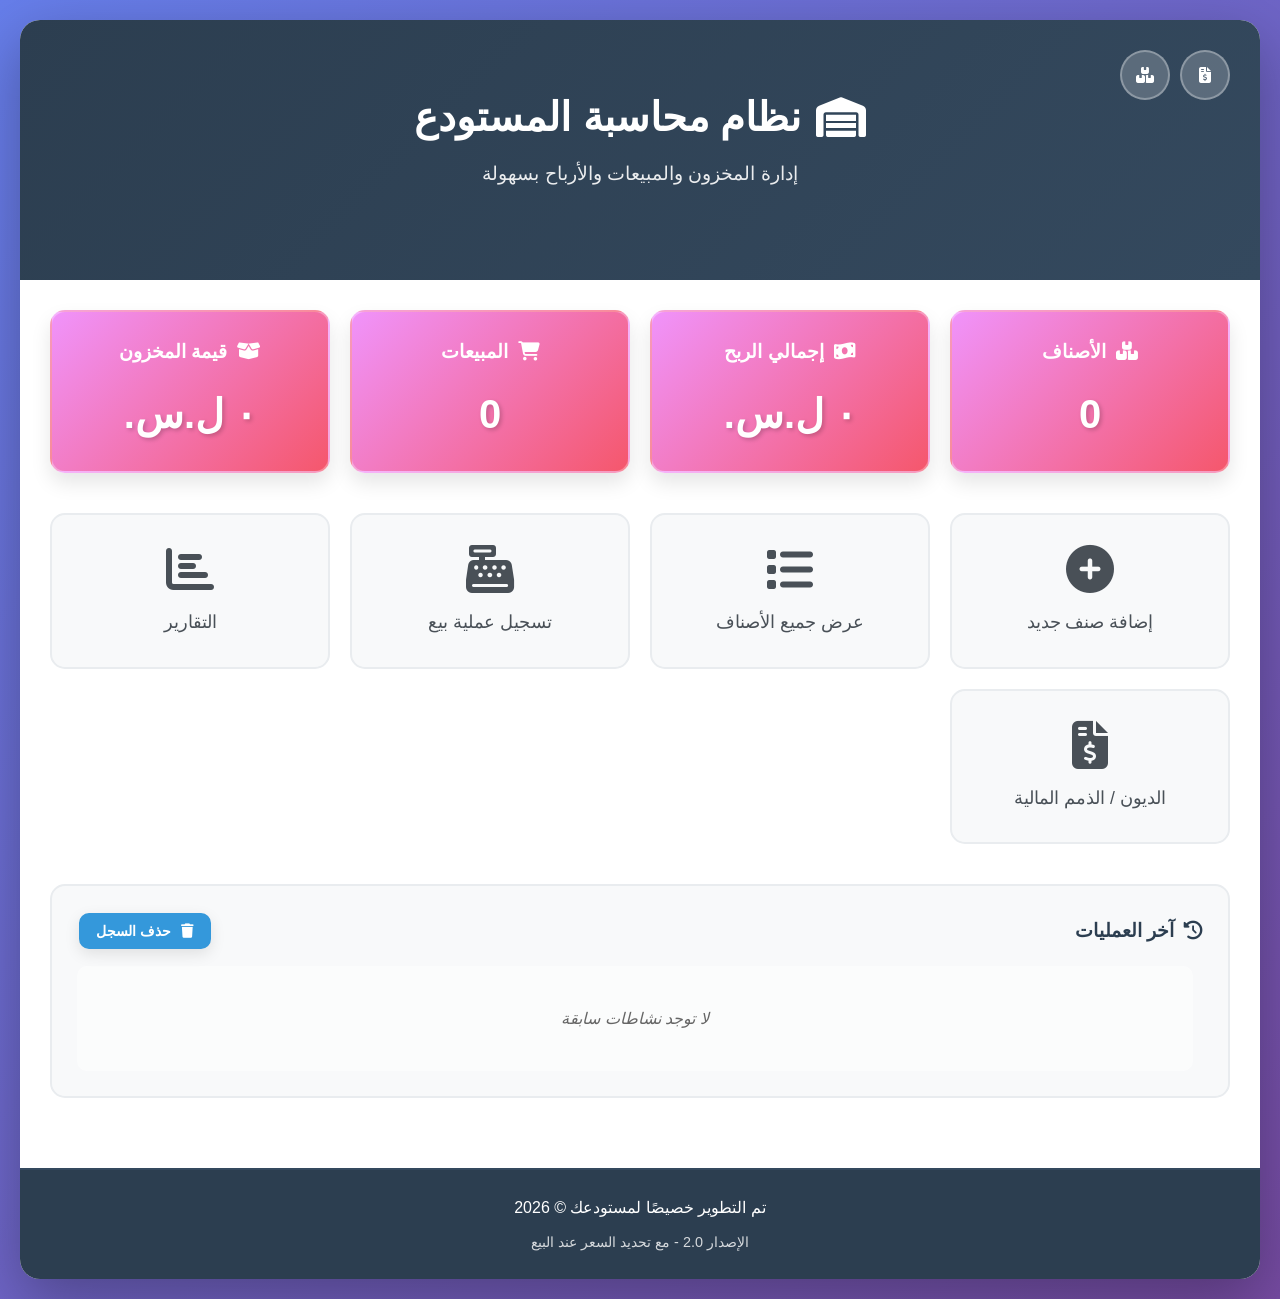
<file: مستودع/index.html>
<!DOCTYPE html>
<html lang="ar" dir="rtl">
<head>
    <meta charset="UTF-8">
    <meta name="viewport" content="width=device-width, initial-scale=1.0">
    <title>نظام محاسبة المستودع</title>
    <link rel="stylesheet" href="style.css">
    <link rel="stylesheet" href="https://cdnjs.cloudflare.com/ajax/libs/font-awesome/6.4.0/css/all.min.css">
</head>
<body>
    <div class="container">
        <header>
            <h1><i class="fas fa-warehouse"></i> نظام محاسبة المستودع</h1>
            <p class="subtitle">إدارة المخزون والمبيعات والأرباح بسهولة</p>

            <div class="header-menu">
                <a href="debts.html" class="header-menu-item" title="الديون / الذمم">
                    <i class="fas fa-file-invoice-dollar"></i>
                </a>
                <a href="products.html" class="header-menu-item" title="الأصناف">
                    <i class="fas fa-boxes"></i>
                </a>
            </div>
        </header>

        <div class="dashboard">
            <div class="stats">
                <div class="stat-card">
                    <h3><i class="fas fa-boxes"></i> الأصناف</h3>
                    <p id="totalProducts">0</p>
                </div>
                <div class="stat-card">
                    <h3><i class="fas fa-money-bill-wave"></i> إجمالي الربح</h3>
                    <p id="totalProfit">0 ل.س</p>
                </div>
                <div class="stat-card">
                    <h3><i class="fas fa-shopping-cart"></i> المبيعات</h3>
                    <p id="totalSales">0</p>
                </div>
                <div class="stat-card">
                    <h3><i class="fas fa-box-open"></i> قيمة المخزون</h3>
                    <p id="inventoryValue">0 ل.س</p>
                </div>
            </div>

            <nav class="menu">
                <a href="add_product.html" class="menu-item">
                    <i class="fas fa-plus-circle"></i>
                    <span>إضافة صنف جديد</span>
                </a>
                <a href="products.html" class="menu-item">
                    <i class="fas fa-list"></i>
                    <span>عرض جميع الأصناف</span>
                </a>
                <a href="sell.html" class="menu-item">
                    <i class="fas fa-cash-register"></i>
                    <span>تسجيل عملية بيع</span>
                </a>
                <a href="#" class="menu-item" onclick="showReports()">
                    <i class="fas fa-chart-bar"></i>
                    <span>التقارير</span>
                </a>
                <a href="debts.html" class="menu-item">
                    <i class="fas fa-file-invoice-dollar"></i>
                    <span>الديون / الذمم المالية</span>
                </a>
            </nav>

            <div class="recent-activity">
                <div class="recent-activity-header">
                    <h3><i class="fas fa-history"></i> آخر العمليات</h3>
                    <button class="btn-reset btn-small" onclick="clearActivities()">
                        <i class="fas fa-trash"></i> حذف السجل
                    </button>
                </div>
                <div id="activityLog">
                    <!-- سيتم ملؤها بالبيانات -->
                </div>
            </div>
        </div>

        <footer>
            <p id="footerYear">تم التطوير خصيصًا لمستودعك &copy; 2023</p>
            <p class="version">الإصدار 2.0 - مع تحديد السعر عند البيع</p>
        </footer>
    </div>

    <script src="script.js"></script>
</body>
</html>
</file>
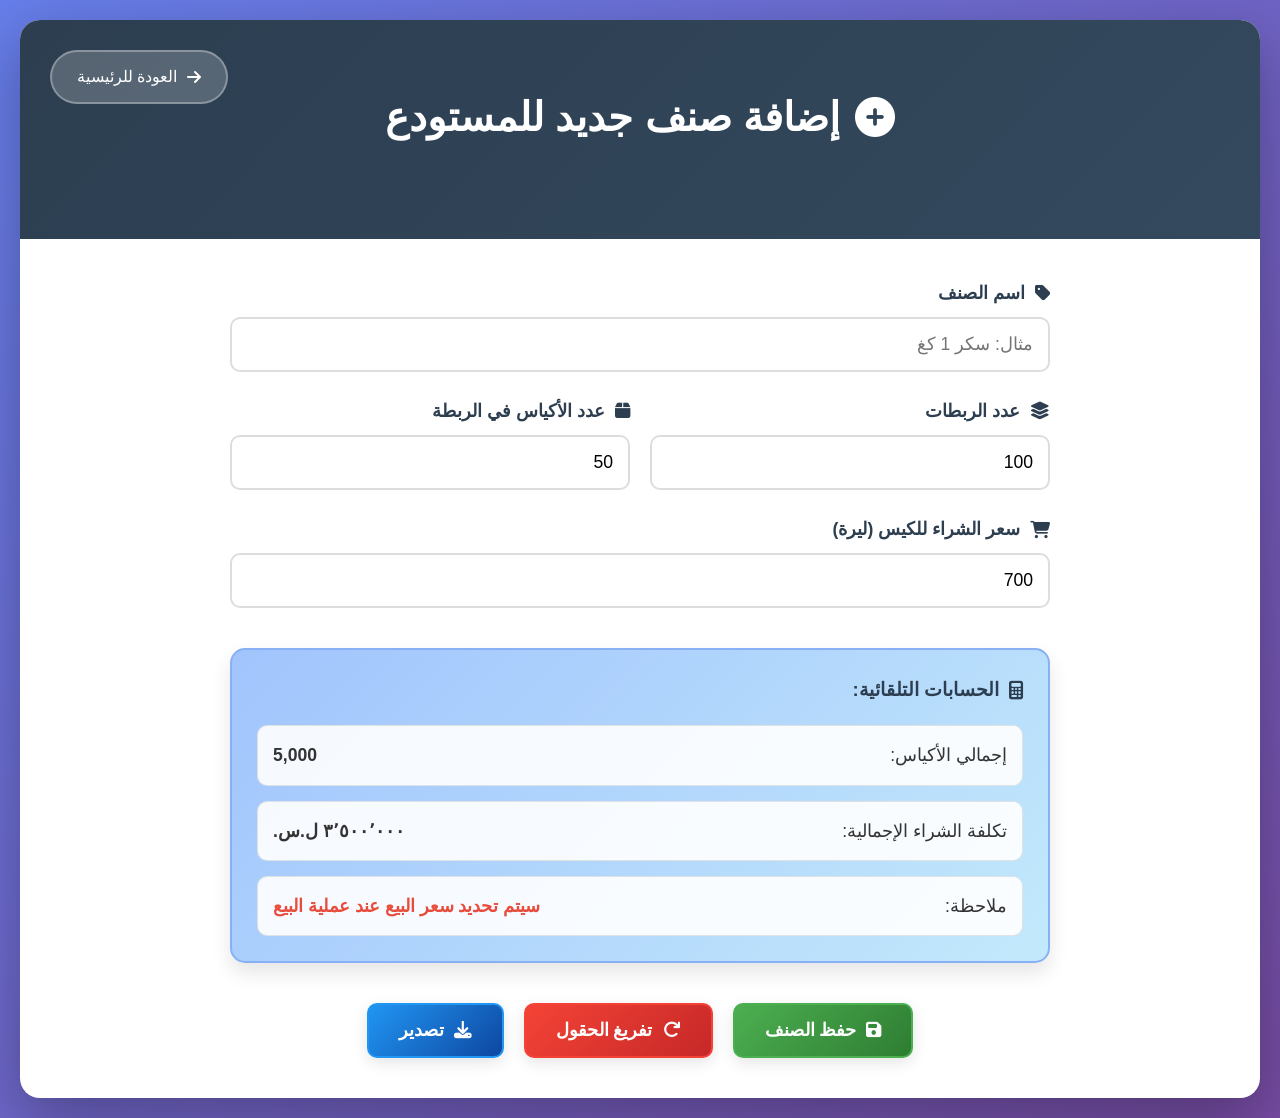
<file: مستودع/add_product.html>
<!DOCTYPE html>
<html lang="ar" dir="rtl">
<head>
    <meta charset="UTF-8">
    <meta name="viewport" content="width=device-width, initial-scale=1.0">
    <title>إضافة صنف جديد - نظام المستودع</title>
    <link rel="stylesheet" href="style.css">
    <link rel="stylesheet" href="https://cdnjs.cloudflare.com/ajax/libs/font-awesome/6.4.0/css/all.min.css">
</head>
<body>
    <div class="container">
        <header>
            <h1><i class="fas fa-plus-circle"></i> إضافة صنف جديد للمستودع</h1>
            <a href="index.html" class="back-btn"><i class="fas fa-arrow-right"></i> العودة للرئيسية</a>
        </header>

        <div class="form-container">
            <form id="addProductForm">
                <div class="form-group">
                    <label for="productName"><i class="fas fa-tag"></i> اسم الصنف</label>
                    <input type="text" id="productName" placeholder="مثال: سكر 1 كغ" required>
                </div>

                <div class="form-row">
                    <div class="form-group">
                        <label for="bundles"><i class="fas fa-layer-group"></i> عدد الربطات</label>
                        <input type="number" id="bundles" min="1" value="100" required>
                    </div>
                    
                    <div class="form-group">
                        <label for="bagsPerBundle"><i class="fas fa-box"></i> عدد الأكياس في الربطة</label>
                        <input type="number" id="bagsPerBundle" min="1" value="50" required>
                    </div>
                </div>

                <div class="form-group">
                    <label for="purchasePrice"><i class="fas fa-shopping-cart"></i> سعر الشراء للكيس (ليرة)</label>
                    <input type="number" id="purchasePrice" step="0.01" min="0" value="700" required>
                </div>

                <div class="calculations-preview">
                    <h3><i class="fas fa-calculator"></i> الحسابات التلقائية:</h3>
                    <div class="calc-results">
                        <div class="calc-item">
                            <span>إجمالي الأكياس:</span>
                            <strong id="totalBags">0</strong>
                        </div>
                        <div class="calc-item">
                            <span>تكلفة الشراء الإجمالية:</span>
                            <strong id="totalPurchase">0 ل.س</strong>
                        </div>
                        <div class="calc-item">
                            <span>ملاحظة:</span>
                            <strong style="color: #e74c3c;">سيتم تحديد سعر البيع عند عملية البيع</strong>
                        </div>
                    </div>
                </div>

                <div class="form-actions">
                    <button type="submit" class="btn-submit">
                        <i class="fas fa-save"></i> حفظ الصنف
                    </button>
                    <button type="button" class="btn-reset" onclick="resetForm()">
                        <i class="fas fa-redo"></i> تفريغ الحقول
                    </button>
                    <button type="button" class="btn-export" onclick="exportData()">
                        <i class="fas fa-download"></i> تصدير
                    </button>
                </div>
            </form>
        </div>
    </div>

    <script src="script.js"></script>
</body>
</html>
</file>
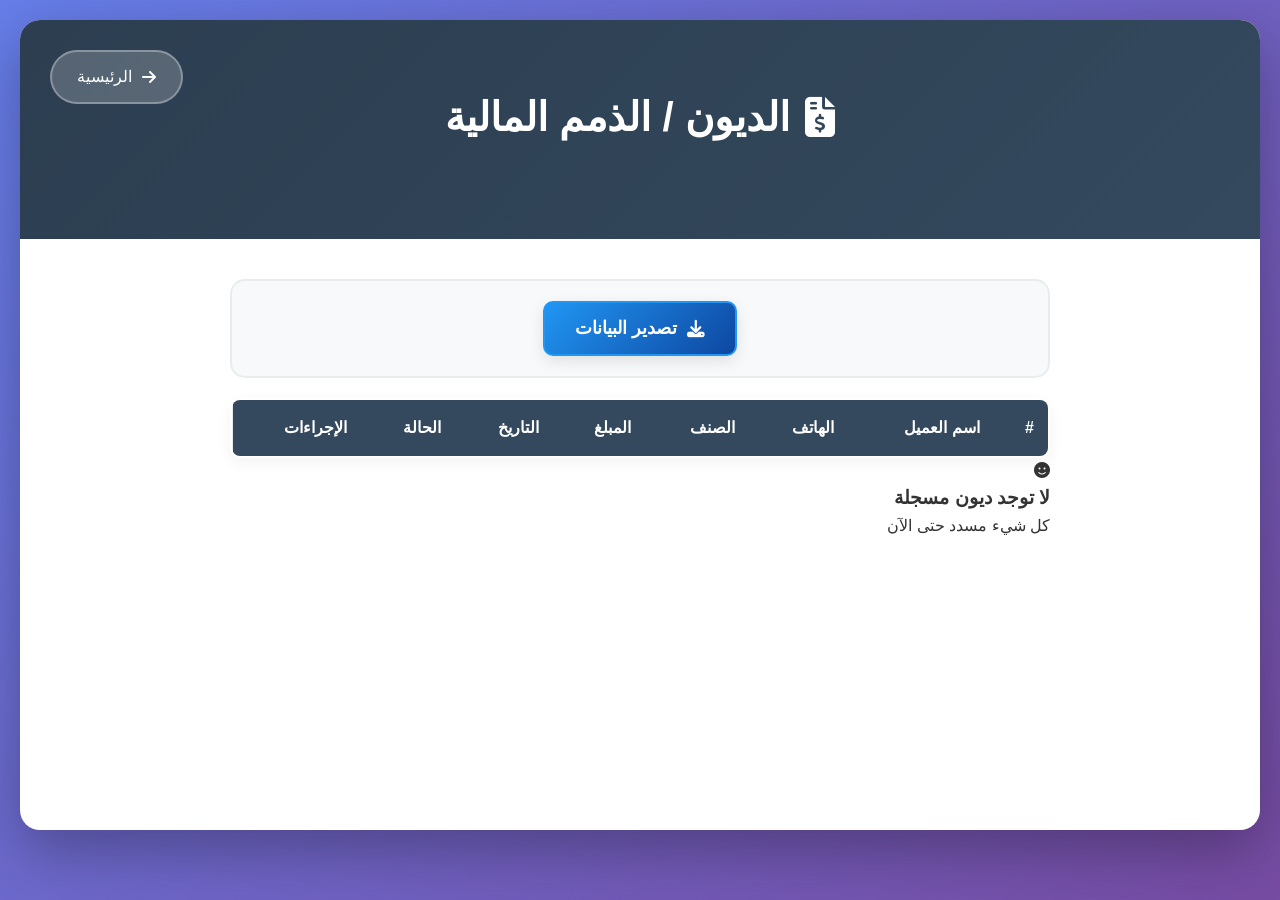
<file: مستودع/debts.html>
<!DOCTYPE html>
<html lang="ar" dir="rtl">
<head>
    <meta charset="UTF-8">
    <meta name="viewport" content="width=device-width, initial-scale=1.0">
    <title>الديون / الذمم المالية - نظام المستودع</title>
    <link rel="stylesheet" href="style.css">
    <link rel="stylesheet" href="https://cdnjs.cloudflare.com/ajax/libs/font-awesome/6.4.0/css/all.min.css">
</head>
<body>
    <div class="container">
        <header>
            <h1><i class="fas fa-file-invoice-dollar"></i> الديون / الذمم المالية</h1>
            <a href="index.html" class="back-btn"><i class="fas fa-arrow-right"></i> الرئيسية</a>
        </header>

        <div class="form-container">
            <div class="table-controls">
                <div class="table-actions">
                    <button class="btn-export" onclick="exportData()">
                        <i class="fas fa-download"></i> تصدير البيانات
                    </button>
                </div>
            </div>

            <table class="products-table">
                <thead>
                    <tr>
                        <th>#</th>
                        <th>اسم العميل</th>
                        <th>الهاتف</th>
                        <th>الصنف</th>
                        <th>المبلغ</th>
                        <th>التاريخ</th>
                        <th>الحالة</th>
                        <th>الإجراءات</th>
                    </tr>
                </thead>
                <tbody id="debtsTableBody">
                    <!-- سيتم ملؤها بالبيانات -->
                </tbody>
            </table>

            <div class="empty-state" id="debtsEmptyState" style="display: none;">
                <i class="fas fa-smile"></i>
                <h3>لا توجد ديون مسجلة</h3>
                <p>كل شيء مسدد حتى الآن</p>
            </div>
        </div>
    </div>

    <script src="script.js"></script>
    <script>
        document.addEventListener('DOMContentLoaded', loadDebtsTable);
    </script>
</body>
</html>
</file>
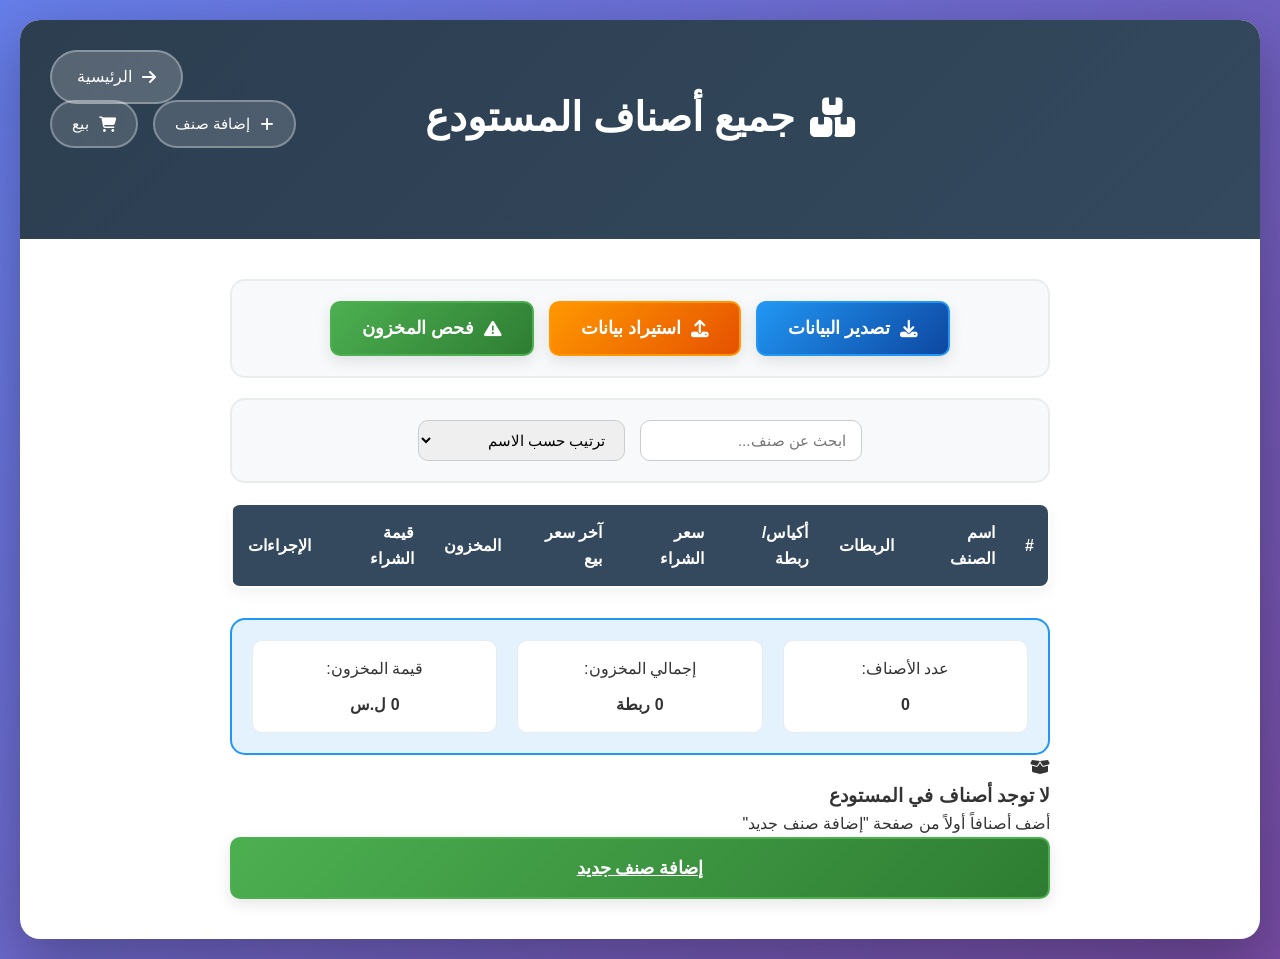
<file: مستودع/products.html>
<!DOCTYPE html>
<html lang="ar" dir="rtl">
<head>
    <meta charset="UTF-8">
    <meta name="viewport" content="width=device-width, initial-scale=1.0">
    <title>عرض الأصناف - نظام المستودع</title>
    <link rel="stylesheet" href="style.css">
    <link rel="stylesheet" href="https://cdnjs.cloudflare.com/ajax/libs/font-awesome/6.4.0/css/all.min.css">
</head>
<body>
    <div class="container">
        <header>
            <h1><i class="fas fa-boxes"></i> جميع أصناف المستودع</h1>
            <a href="index.html" class="back-btn"><i class="fas fa-arrow-right"></i> الرئيسية</a>
            
            <div class="header-actions">
                <a href="add_product.html" class="back-btn">
                    <i class="fas fa-plus"></i> إضافة صنف
                </a>
                <a href="sell.html" class="back-btn">
                    <i class="fas fa-shopping-cart"></i> بيع
                </a>
            </div>
        </header>

        <div class="form-container">
            <div class="table-controls">
                <div class="table-actions">
                    <button class="btn-export" onclick="exportData()">
                        <i class="fas fa-download"></i> تصدير البيانات
                    </button>
                    <button class="btn-import" onclick="importData()">
                        <i class="fas fa-upload"></i> استيراد بيانات
                    </button>
                    <button class="btn-submit" onclick="checkLowStock()">
                        <i class="fas fa-exclamation-triangle"></i> فحص المخزون
                    </button>
                </div>
            </div>

            <div class="table-controls">
                <div class="table-actions">
                    <input type="text" id="productSearchInput" placeholder="ابحث عن صنف..." oninput="filterProducts()">
                    <select id="productSortSelect" onchange="filterProducts()">
                        <option value="name">ترتيب حسب الاسم</option>
                        <option value="stock">ترتيب حسب المخزون</option>
                        <option value="purchasePrice">ترتيب حسب سعر الشراء</option>
                    </select>
                </div>
            </div>

            <table class="products-table">
                <thead>
                    <tr>
                        <th>#</th>
                        <th>اسم الصنف</th>
                        <th>الربطات</th>
                        <th>أكياس/ربطة</th>
                        <th>سعر الشراء</th>
                        <th>آخر سعر بيع</th>
                        <th>المخزون</th>
                        <th>قيمة الشراء</th>
                        <th>الإجراءات</th>
                    </tr>
                </thead>
                <tbody id="productsTableBody">
                    <!-- سيتم ملؤها بالبيانات -->
                </tbody>
            </table>
            
            <div class="table-summary">
                <div class="summary-item">
                    <span>عدد الأصناف:</span>
                    <strong id="totalProductsCount">0</strong>
                </div>
                <div class="summary-item">
                    <span>إجمالي المخزون:</span>
                    <strong id="totalStockCount">0 ربطة</strong>
                </div>
                <div class="summary-item">
                    <span>قيمة المخزون:</span>
                    <strong id="totalStockValue">0 ل.س</strong>
                </div>
            </div>
            
            <div class="empty-state" id="emptyState" style="display: none;">
                <i class="fas fa-box-open"></i>
                <h3>لا توجد أصناف في المستودع</h3>
                <p>أضف أصنافاً أولاً من صفحة "إضافة صنف جديد"</p>
                <a href="add_product.html" class="btn-submit">إضافة صنف جديد</a>
            </div>
        </div>
    </div>

    <script src="script.js"></script>
</body>
</html>
</file>
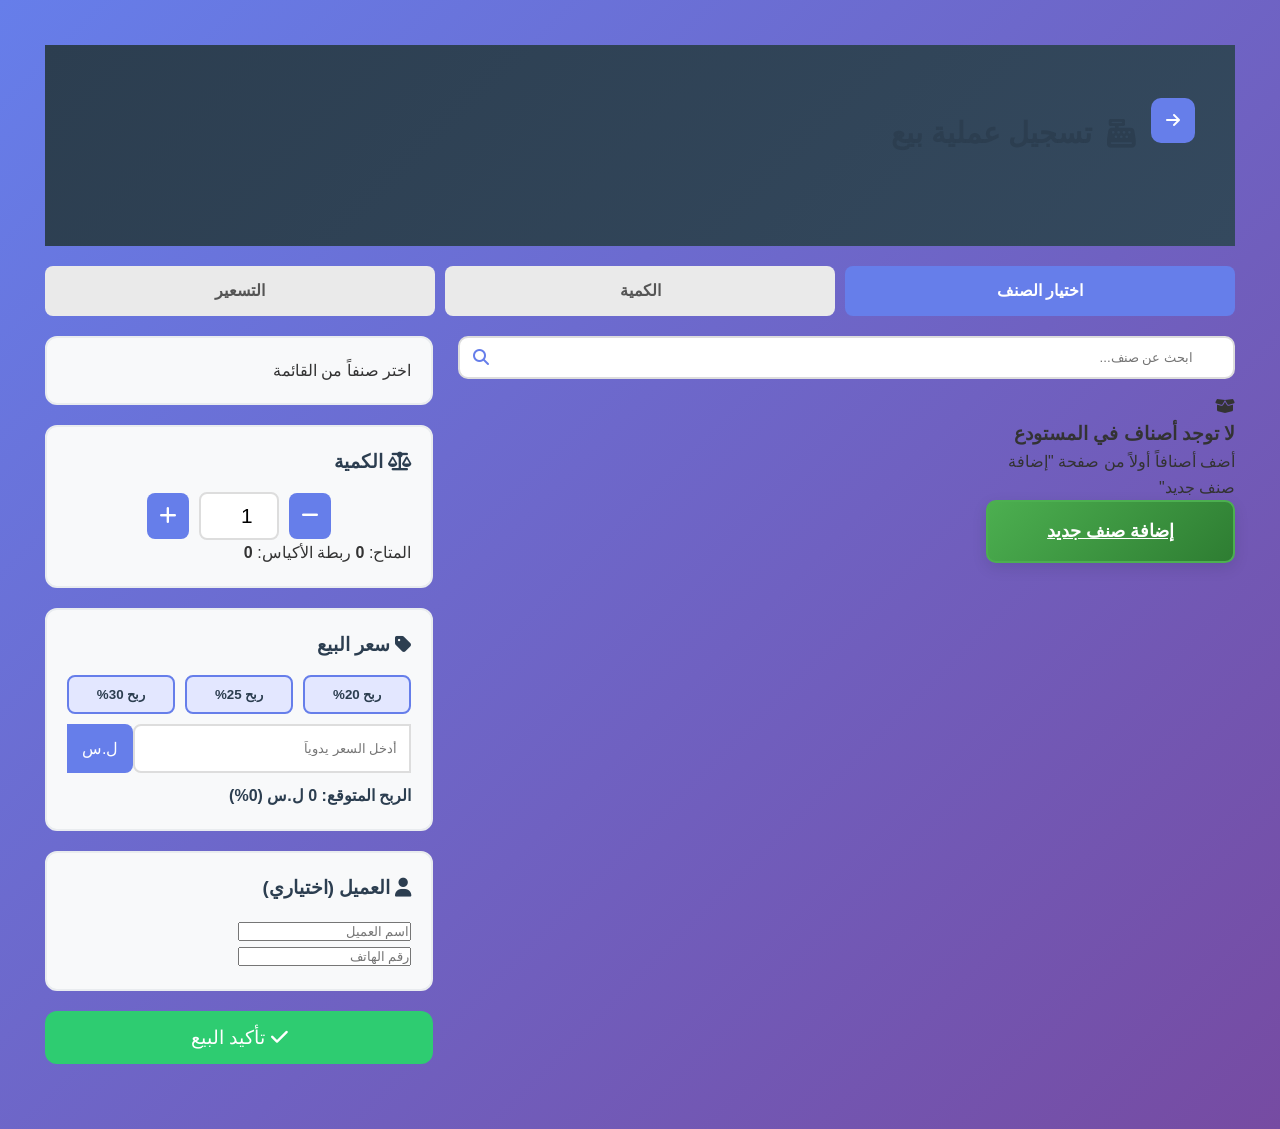
<file: مستودع/sell.html>
<!DOCTYPE html>
<html lang="ar" dir="rtl">
<head>
    <meta charset="UTF-8">
    <meta name="viewport" content="width=device-width, initial-scale=1.0">
    <title>تسجيل عملية بيع</title>
    <link rel="stylesheet" href="style.css">
    <link rel="stylesheet" href="https://cdnjs.cloudflare.com/ajax/libs/font-awesome/6.4.0/css/all.min.css">
</head>

<body>
<div class="sell-container">

    <!-- ======= الشريط العلوي ======= -->
    <header class="sell-header">
        <a href="index.html" class="sell-back"><i class="fas fa-arrow-right"></i></a>
        <h1><i class="fas fa-cash-register"></i> تسجيل عملية بيع</h1>
    </header>

    <!-- ======= شريط التقدم ======= -->
    <div class="sell-steps-bar">
        <div class="step-item active" id="stepBar1">اختيار الصنف</div>
        <div class="step-item" id="stepBar2">الكمية</div>
        <div class="step-item" id="stepBar3">التسعير</div>
    </div>

    <div class="sell-content">

        <!-- ======= القسم الأيسر: المنتجات ======= -->
        <div class="sell-left">

            <!-- البحث -->
            <div class="sell-search-box">
                <input type="text" id="productSearch" placeholder="ابحث عن صنف..." onkeyup="searchProducts()">
                <i class="fas fa-search"></i>
            </div>

            <!-- شبكة المنتجات -->
            <div class="sell-products-grid" id="productsGrid">
                <div class="loading">جاري تحميل الأصناف...</div>
            </div>

        </div>

        <!-- ======= القسم الأيمن: ملخص البيع ======= -->
        <div class="sell-right">

            <!-- بطاقة الصنف المختار -->
            <div class="sell-card" id="selectedProductCard">
                <p class="empty-text">اختر صنفاً من القائمة</p>
            </div>

            <!-- التحكم بالكمية -->
            <div class="sell-card">
                <h3><i class="fas fa-balance-scale"></i> الكمية</h3>

                <div class="sell-qty-box">
                    <button onclick="changeQuantity(-1)"><i class="fas fa-minus"></i></button>
                    <input type="number" id="bundlesToSell" value="1" min="1">
                    <button onclick="changeQuantity(1)"><i class="fas fa-plus"></i></button>
                </div>

                <div class="sell-qty-info">
                    <span>المتاح: <strong id="availableBundles">0</strong> ربطة</span>
                    <span>الأكياس: <strong id="totalBagsPreview">0</strong></span>
                </div>
            </div>

            <!-- التسعير -->
            <div class="sell-card">
                <h3><i class="fas fa-tag"></i> سعر البيع</h3>

                <div class="sell-price-suggestions">
                    <button onclick="useSuggestedPrice(20)">ربح 20%</button>
                    <button onclick="useSuggestedPrice(25)">ربح 25%</button>
                    <button onclick="useSuggestedPrice(30)">ربح 30%</button>
                </div>

                <div class="sell-price-input">
                    <input type="number" id="customSalePrice" placeholder="أدخل السعر يدوياً" oninput="updateProfitPreview()">
                    <span>ل.س</span>
                </div>

                <div class="sell-profit" id="profitPreview">
                    الربح المتوقع: 0 ل.س (0%)
                </div>
            </div>

            <!-- معلومات العميل -->
            <div class="sell-card">
                <h3><i class="fas fa-user"></i> العميل (اختياري)</h3>
                <input type="text" id="customerName" placeholder="اسم العميل">
                <input type="text" id="customerPhone" placeholder="رقم الهاتف">
            </div>

            <!-- زر التأكيد -->
            <button class="sell-confirm-btn" onclick="document.getElementById('sellForm').requestSubmit()">
                <i class="fas fa-check"></i> تأكيد البيع
            </button>

        </div>

    </div>

    <form id="sellForm" onsubmit="confirmSale(event)"></form>

</div>

<script src="script.js"></script>
</body>
</html>
</file>
<file: مستودع/style.css>
/* ==================== إعدادات عامة ==================== */
* {
    margin: 0;
    padding: 0;
    box-sizing: border-box;
    font-family: 'Segoe UI', 'Cairo', Tahoma, Geneva, Verdana, sans-serif;
}

body {
    background: linear-gradient(135deg, #667eea 0%, #764ba2 100%);
    min-height: 100vh;
    padding: 20px;
    color: #333;
    line-height: 1.6;
}

.container {
    max-width: 1400px;
    margin: 0 auto;
    background: white;
    border-radius: 20px;
    box-shadow: 0 20px 60px rgba(0,0,0,0.3);
    overflow: hidden;
    min-height: 90vh;
}

/* ==================== الهيدر ==================== */
header {
    background: linear-gradient(135deg, #2c3e50 0%, #34495e 100%);
    color: white;
    padding: 30px 40px 80px 40px;
    position: relative;
    min-height: 180px;
}

header h1 {
    font-size: 2.5rem;
    margin: 15px 0 10px 0;
    display: flex;
    align-items: center;
    justify-content: center;
    gap: 15px;
    text-align: center;
    padding-top: 20px;
}

.subtitle {
    font-size: 1.2rem;
    opacity: 0.9;
    text-align: center;
    margin-bottom: 10px;
}

/* زر الرجوع */
.back-btn {
    position: absolute;
    left: 30px;
    top: 30px;
    background: rgba(255,255,255,0.2);
    color: white;
    padding: 12px 25px;
    border-radius: 50px;
    text-decoration: none;
    display: flex;
    align-items: center;
    gap: 10px;
    transition: all 0.3s;
    font-weight: 500;
    z-index: 10;
    border: 2px solid rgba(255,255,255,0.3);
}

.back-btn:hover {
    background: rgba(255,255,255,0.3);
    transform: translateX(-5px);
    box-shadow: 0 5px 15px rgba(0,0,0,0.2);
}

/* الأزرار الإضافية في الهيدر */
.header-actions {
    position: absolute;
    left: 30px;
    top: 80px;
    display: flex;
    gap: 15px;
    flex-wrap: wrap;
    max-width: 500px;
}

.header-actions .back-btn {
    position: relative;
    left: auto;
    top: auto;
    margin: 0;
    padding: 10px 20px;
    font-size: 0.95rem;
    background: rgba(255,255,255,0.15);
}

.header-actions .back-btn:hover {
    transform: translateY(-3px);
    background: rgba(255,255,255,0.25);
}

/* القائمة في الهيدر */
.header-menu {
    position: absolute;
    right: 30px;
    top: 30px;
    display: flex;
    gap: 10px;
}

.header-menu-item {
    background: rgba(255,255,255,0.2);
    color: white;
    width: 50px;
    height: 50px;
    border-radius: 50%;
    display: flex;
    align-items: center;
    justify-content: center;
    text-decoration: none;
    transition: all 0.3s;
    border: 2px solid rgba(255,255,255,0.3);
}

.header-menu-item:hover {
    background: rgba(255,255,255,0.3);
    transform: scale(1.1);
    box-shadow: 0 5px 15px rgba(0,0,0,0.2);
}

/* ==================== لوحة الإحصائيات ==================== */
.dashboard {
    padding: 30px;
}

.stats {
    display: grid;
    grid-template-columns: repeat(auto-fit, minmax(250px, 1fr));
    gap: 20px;
    margin-bottom: 40px;
}

.stat-card {
    background: linear-gradient(135deg, #f093fb 0%, #f5576c 100%);
    color: white;
    padding: 25px;
    border-radius: 15px;
    text-align: center;
    transition: transform 0.3s;
    box-shadow: 0 10px 20px rgba(0,0,0,0.1);
    border: 2px solid rgba(255,255,255,0.3);
}

.stat-card:hover {
    transform: translateY(-10px);
    box-shadow: 0 15px 30px rgba(0,0,0,0.2);
}

.stat-card h3 {
    font-size: 1.2rem;
    margin-bottom: 15px;
    display: flex;
    align-items: center;
    justify-content: center;
    gap: 10px;
}

.stat-card p {
    font-size: 2.5rem;
    font-weight: bold;
    text-shadow: 2px 2px 4px rgba(0,0,0,0.2);
}

/* ==================== القائمة الرئيسية ==================== */
.menu {
    display: grid;
    grid-template-columns: repeat(auto-fit, minmax(250px, 1fr));
    gap: 20px;
    margin-bottom: 40px;
}

.menu-item {
    background: #f8f9fa;
    border: 2px solid #e9ecef;
    padding: 30px 20px;
    border-radius: 15px;
    text-decoration: none;
    color: #495057;
    text-align: center;
    display: flex;
    flex-direction: column;
    align-items: center;
    gap: 15px;
    transition: all 0.3s;
    font-size: 1.1rem;
}

.menu-item:hover {
    background: #667eea;
    color: white;
    border-color: #667eea;
    transform: scale(1.05);
    box-shadow: 0 15px 30px rgba(102, 126, 234, 0.4);
}

.menu-item i {
    font-size: 3rem;
}

/* ==================== النشاطات الأخيرة ==================== */
.recent-activity {
    background: #f8f9fa;
    padding: 25px;
    border-radius: 15px;
    margin-top: 30px;
    border: 2px solid #e9ecef;
}

.recent-activity-header {
    display: flex;
    justify-content: space-between;
    align-items: center;
    margin-bottom: 15px;
}

.recent-activity h3 {
    margin-bottom: 0;
    color: #2c3e50;
    display: flex;
    align-items: center;
    gap: 10px;
}

#activityLog {
    max-height: 300px;
    overflow-y: auto;
    padding-right: 10px;
}

.activity-item {
    background: white;
    padding: 15px;
    border-radius: 10px;
    margin-bottom: 10px;
    display: flex;
    align-items: center;
    gap: 15px;
    border-right: 4px solid #3498db;
    transition: transform 0.3s;
}

.activity-item:hover {
    transform: translateX(-5px);
    box-shadow: 0 5px 15px rgba(0,0,0,0.1);
}

.activity-item.sale { border-color: #2ecc71; }
.activity-item.add { border-color: #9b59b6; }
.activity-item.edit { border-color: #f39c12; }
.activity-item.delete { border-color: #e74c3c; }
.activity-item.warning { border-color: #f1c40f; }

.activity-icon {
    font-size: 1.5rem;
    min-width: 30px;
    text-align: center;
}

.activity-content {
    flex: 1;
}

.activity-message {
    font-weight: 500;
    margin-bottom: 5px;
}

.activity-time {
    font-size: 0.9rem;
    color: #666;
}

.activity-empty {
    text-align: center;
    padding: 40px 20px;
    color: #666;
    font-style: italic;
    background: rgba(255,255,255,0.5);
    border-radius: 10px;
}

/* ==================== النماذج ==================== */
.form-container {
    padding: 40px;
    max-width: 900px;
    margin: 0 auto;
}

.form-group {
    margin-bottom: 25px;
}

.form-group label {
    display: block;
    margin-bottom: 10px;
    font-weight: bold;
    color: #2c3e50;
    font-size: 1.1rem;
    display: flex;
    align-items: center;
    gap: 10px;
}

.form-group input {
    width: 100%;
    padding: 15px;
    border: 2px solid #ddd;
    border-radius: 10px;
    font-size: 1.1rem;
    transition: all 0.3s;
    background: white;
}

.form-group input:focus {
    border-color: #667eea;
    outline: none;
    box-shadow: 0 0 0 3px rgba(102, 126, 234, 0.1);
}

.form-row {
    display: grid;
    grid-template-columns: 1fr 1fr;
    gap: 20px;
}

/* ==================== قسم الحسابات ==================== */
.calculations-preview {
    background: linear-gradient(135deg, #a1c4fd 0%, #c2e9fb 100%);
    padding: 25px;
    border-radius: 15px;
    margin: 40px 0;
    border: 2px solid #89b0f5;
    box-shadow: 0 10px 20px rgba(0,0,0,0.1);
}

.calculations-preview h3 {
    margin-bottom: 20px;
    color: #2c3e50;
    display: flex;
    align-items: center;
    gap: 10px;
}

.calc-results {
    display: grid;
    gap: 15px;
}

.calc-item {
    display: flex;
    justify-content: space-between;
    padding: 15px;
    background: rgba(255,255,255,0.9);
    border-radius: 10px;
    font-size: 1.1rem;
    border: 1px solid rgba(0,0,0,0.1);
}

/* ==================== الأزرار ==================== */
.form-actions {
    display: flex;
    gap: 20px;
    justify-content: center;
    margin-top: 40px;
    flex-wrap: wrap;
}

.btn-submit, .btn-reset, .btn-export, .btn-import, .btn-small {
    padding: 15px 30px;
    border: none;
    border-radius: 10px;
    font-size: 1.1rem;
    cursor: pointer;
    display: flex;
    align-items: center;
    gap: 10px;
    transition: all 0.3s;
    font-weight: 600;
    text-align: center;
    justify-content: center;
    box-shadow: 0 5px 15px rgba(0,0,0,0.1);
}

.btn-submit {
    background: linear-gradient(135deg, #4CAF50 0%, #2E7D32 100%);
    color: white;
    border: 2px solid #4CAF50;
}

.btn-submit:hover {
    background: linear-gradient(135deg, #45a049 0%, #1b5e20 100%);
    transform: translateY(-3px);
}

.btn-reset {
    background: linear-gradient(135deg, #f44336 0%, #c62828 100%);
    color: white;
    border: 2px solid #f44336;
}

.btn-export {
    background: linear-gradient(135deg, #2196F3 0%, #0D47A1 100%);
    color: white;
    border: 2px solid #2196F3;
}

.btn-import {
    background: linear-gradient(135deg, #FF9800 0%, #E65100 100%);
    color: white;
    border: 2px solid #FF9800;
}

.btn-small {
    padding: 8px 15px;
    font-size: 0.9rem;
    margin: 2px;
    min-width: 40px;
}

.btn-small:not(.delete) {
    background: #3498db;
    color: white;
    border: 2px solid #3498db;
}

.btn-small.delete {
    background: #e74c3c;
    color: white;
    border: 2px solid #e74c3c;
}

/* ==================== الجداول ==================== */
.table-controls {
    background: #f8f9fa;
    padding: 20px;
    border-radius: 15px;
    margin-bottom: 20px;
    border: 2px solid #e9ecef;
    display: flex;
    justify-content: center;
}

.table-actions {
    display: flex;
    gap: 15px;
    flex-wrap: wrap;
    justify-content: center;
}

.table-actions input[type="text"],
.table-actions select {
    padding: 10px 15px;
    border-radius: 10px;
    border: 1px solid #ccc;
    min-width: 200px;
    font-size: 0.95rem;
}

.products-table {
    width: 100%;
    border-collapse: collapse;
    margin-top: 20px;
    box-shadow: 0 5px 15px rgba(0,0,0,0.05);
    border-radius: 10px;
    overflow: hidden;
    border: 2px solid #e9ecef;
}

.products-table th {
    background: #34495e;
    color: white;
    padding: 15px;
    text-align: right;
    font-weight: 600;
    border: none;
    position: sticky;
    top: 0;
}

.products-table td {
    padding: 15px;
    text-align: center;
    border-bottom: 1px solid #eee;
    border: none;
}

.products-table tr:hover {
    background: #f8f9fa;
}

.products-table .low-stock {
    color: #e74c3c;
    font-weight: bold;
}

.products-table .out-of-stock {
    color: #e74c3c;
    font-weight: bold;
    background: rgba(231, 76, 60, 0.1);
    border-radius: 5px;
    padding: 5px 10px;
}

.products-table .not-set {
    color: #95a5a6;
    font-style: italic;
}

/* ملخص الجدول */
.table-summary {
    display: grid;
    grid-template-columns: repeat(auto-fit, minmax(200px, 1fr));
    gap: 20px;
    margin-top: 30px;
    padding: 20px;
    background: #e3f2fd;
    border-radius: 15px;
    border: 2px solid #2196f3;
}

.summary-item {
    background: white;
    padding: 15px;
    border-radius: 10px;
    text-align: center;
    display: flex;
    flex-direction: column;
    gap: 10px;
    border: 1px solid #e9ecef;
}

/* ==================== الرسائل ==================== */
.message {
    position: fixed;
    top: 20px;
    right: 20px;
    left: 20px;
    max-width: 500px;
    margin: 0 auto;
    padding: 15px 20px;
    border-radius: 10px;
    display: flex;
    justify-content: space-between;
    align-items: center;
    z-index: 1000;
    box-shadow: 0 5px 15px rgba(0,0,0,0.2);
    border: 2px solid;
}

.message.success {
    background: #d4edda;
    color: #155724;
    border-color: #2ecc71;
}

.message.error {
    background: #f8d7da;
    color: #721c24;
    border-color: #e74c3c;
}

.message.info {
    background: #d1ecf1;
    color: #0c5460;
    border-color: #3498db;
}

/* ==================== الفوتر ==================== */
footer {
    text-align: center;
    padding: 25px;
    background: #2c3e50;
    color: white;
    margin-top: 40px;
    border-top: 2px solid #34495e;
}

.version {
    font-size: 0.9rem;
    opacity: 0.8;
    margin-top: 10px;
}
/* ===== صفحة البيع الجديدة ===== */

.sell-container {
    display: flex;
    flex-direction: column;
    gap: 20px;
    padding: 25px;
}

.sell-header {
    display: flex;
    align-items: center;
    gap: 15px;
}

.sell-header h1 {
    font-size: 1.8rem;
    color: #2c3e50;
}

.sell-back {
    background: #667eea;
    color: white;
    padding: 10px 15px;
    border-radius: 10px;
    text-decoration: none;
}

.sell-steps-bar {
    display: flex;
    gap: 10px;
}

.step-item {
    flex: 1;
    padding: 12px;
    background: #eaeaea;
    border-radius: 8px;
    text-align: center;
    font-weight: bold;
    color: #555;
}

.step-item.active {
    background: #667eea;
    color: white;
}

.sell-content {
    display: flex;
    gap: 25px;
}

.sell-left {
    flex: 2;
}

.sell-right {
    flex: 1;
    display: flex;
    flex-direction: column;
    gap: 20px;
}

.sell-search-box {
    position: relative;
    margin-bottom: 15px;
}

.sell-search-box input {
    width: 100%;
    padding: 12px 40px 12px 15px;
    border-radius: 10px;
    border: 2px solid #ddd;
}

.sell-search-box i {
    position: absolute;
    left: 15px;
    top: 50%;
    transform: translateY(-50%);
    color: #667eea;
}

.sell-products-grid {
    display: grid;
    grid-template-columns: repeat(auto-fill, minmax(230px, 1fr));
    gap: 15px;
}

.sell-card {
    background: #f8f9fa;
    padding: 20px;
    border-radius: 12px;
    border: 2px solid #e9ecef;
}

.sell-card h3 {
    margin-bottom: 15px;
    color: #2c3e50;
}

.sell-qty-box {
    display: flex;
    align-items: center;
    justify-content: center;
    gap: 10px;
}

.sell-qty-box button {
    background: #667eea;
    color: white;
    border: none;
    padding: 12px;
    border-radius: 8px;
    font-size: 1.2rem;
}

.sell-qty-box input {
    width: 80px;
    text-align: center;
    font-size: 1.3rem;
    padding: 10px;
    border-radius: 8px;
    border: 2px solid #ddd;
}

.sell-price-suggestions {
    display: flex;
    gap: 10px;
}

.sell-price-suggestions button {
    flex: 1;
    background: #e3e7ff;
    border: 2px solid #667eea;
    padding: 10px;
    border-radius: 8px;
    font-weight: bold;
    color: #2c3e50;
}

.sell-price-input {
    display: flex;
    margin-top: 10px;
}

.sell-price-input input {
    flex: 1;
    padding: 12px;
    border-radius: 8px 0 0 8px;
    border: 2px solid #ddd;
}

.sell-price-input span {
    background: #667eea;
    color: white;
    padding: 12px 15px;
    border-radius: 0 8px 8px 0;
}

.sell-profit {
    margin-top: 10px;
    font-weight: bold;
    color: #2c3e50;
}

.sell-confirm-btn {
    background: #2ecc71;
    color: white;
    padding: 15px;
    border-radius: 12px;
    font-size: 1.2rem;
    border: none;
    cursor: pointer;
}
</file>
